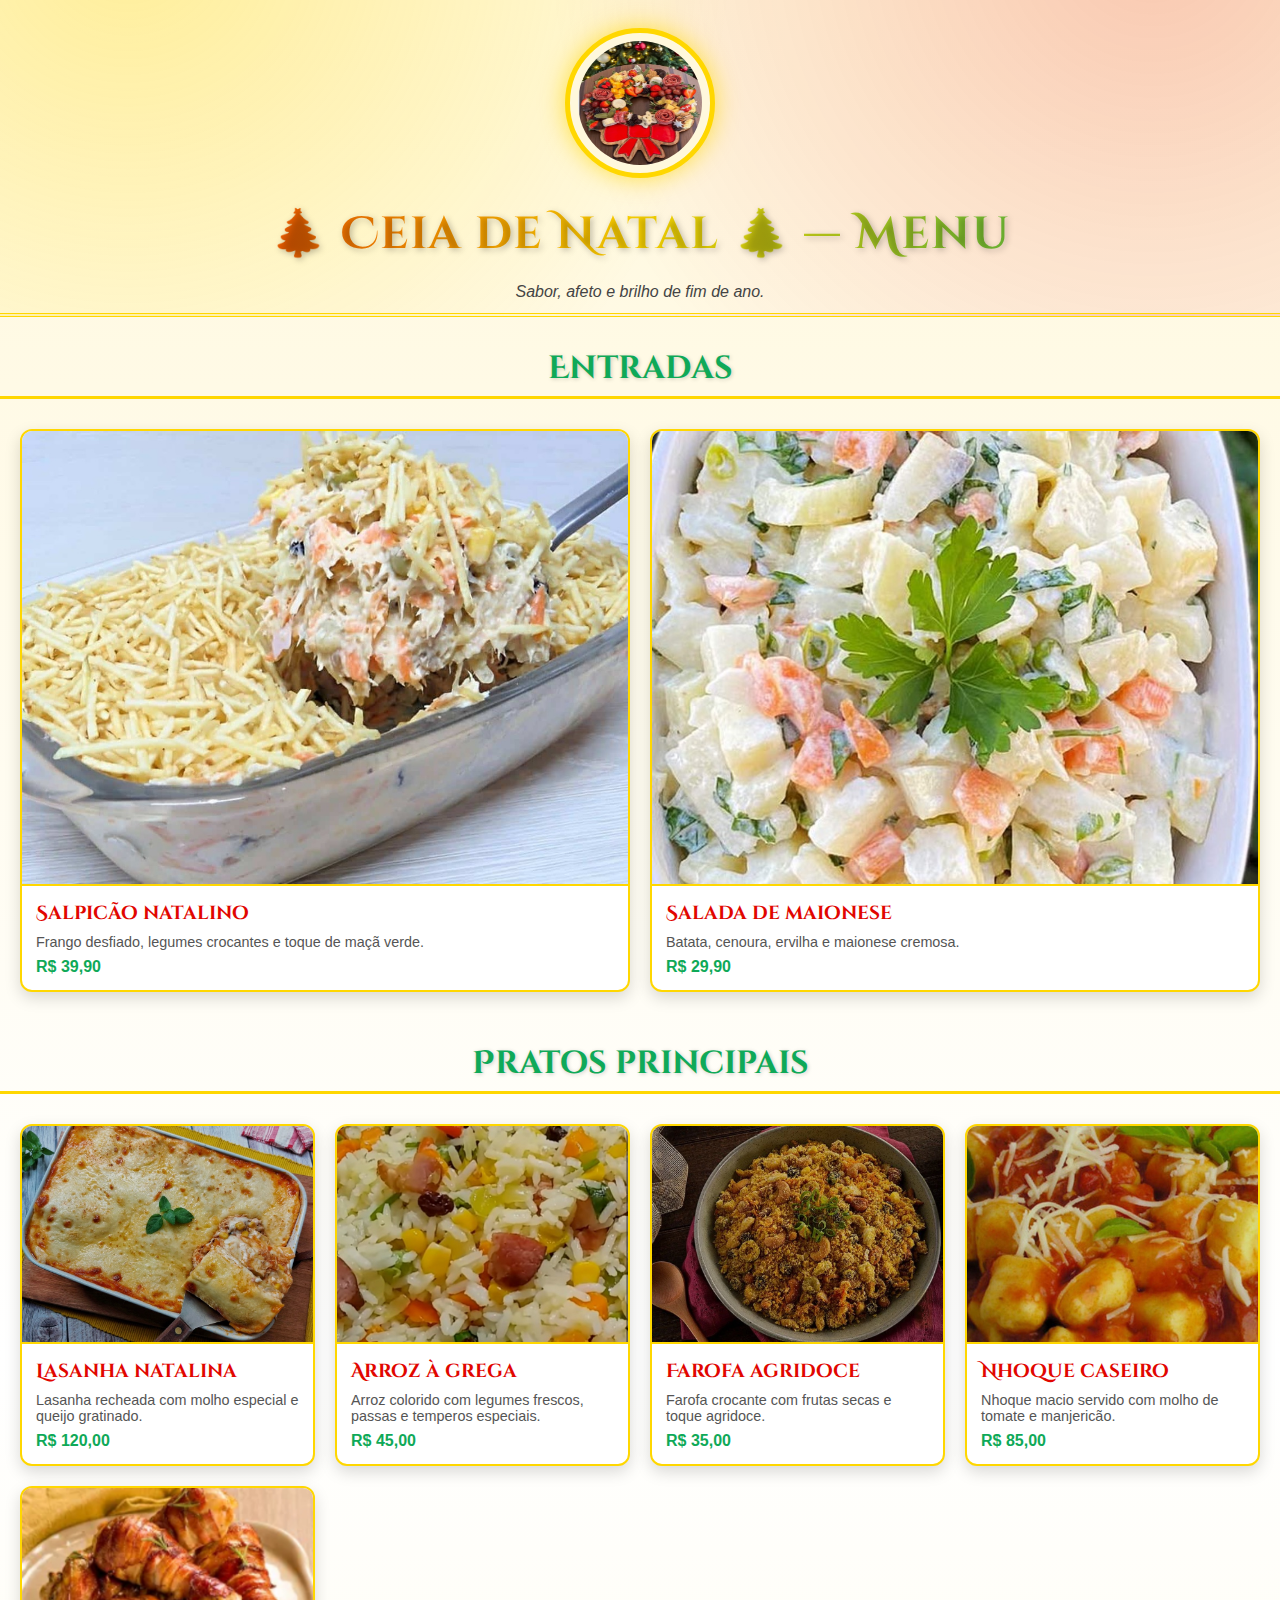
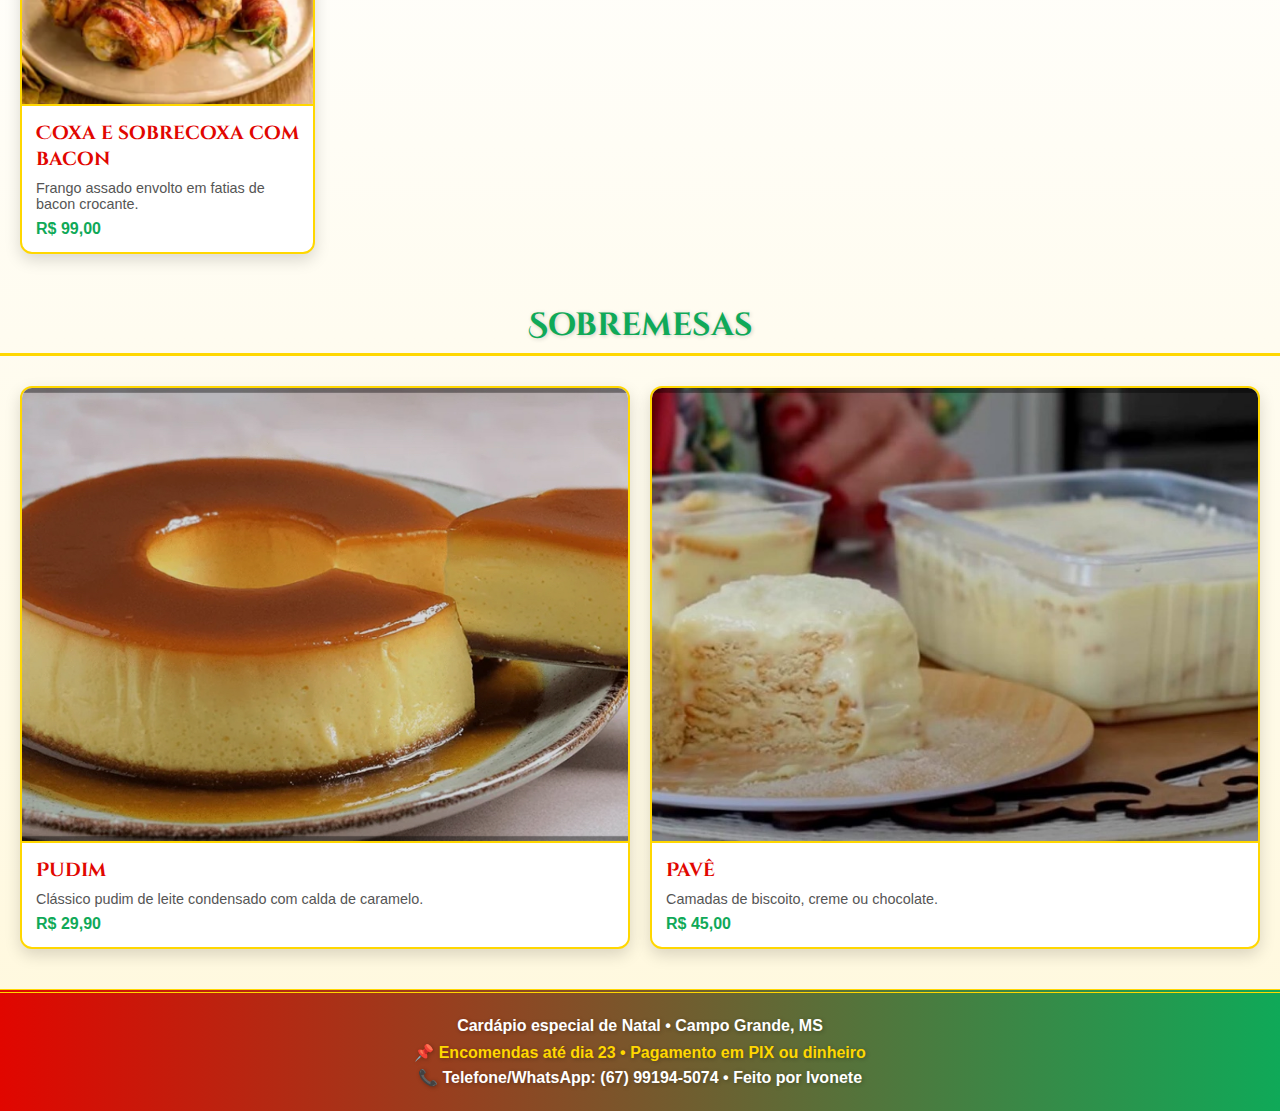
<file: index.html>
<!--DOCTYPE html>
<html lang="pt-BR">
<head>
  <meta charset="UTF-8" />
  <meta name="viewport" content="width=device-width, initial-scale=1" />
  <title>Cardápio Natalino</title>
  <link rel="stylesheet" href="styles.css" />
  <link href="https://fonts.googleapis.com/css2?family=Cinzel+Decorative:wght@700&display=swap" rel="stylesheet">

</head>
<body>
  <header class="header">
    <div class="brand">
      <img src="guirlanda1.jpeg" alt="Guirlanda de Natal" class="brand-icon" />
      <h1>🎄 Ceia de Natal 🎄 — Menu</h1>
    </div>
    <p class="subtitle">Sabor, afeto e brilho de fim de ano.</p>
  </header>

  <nav class="toolbar">
    <div class="search">
      <input id="searchInput" type="text" placeholder="Buscar por prato, ingrediente..." />
    </div>
    <div class="filters">
      <button class="chip active" data-category="todos">Todos</button>
      <button class="chip" data-category="entradas">Entradas</button>
      <button class="chip" data-category="principais">Pratos principais</button>
      <button class="chip" data-category="sobremesas">Sobremesas</button>
      
    </div>
  </nav>

  <main>
    <section id="menuGrid" class="grid"></section>
  </main>
<footer class="footer">
  <p>Cardápio especial de Natal • Campo Grande, MS</p>
  <p class="notice">📌 Encomendas até dia 23 • Pagamento em PIX ou dinheiro</p>
  <p class="contact">📞 Telefone/WhatsApp: (67) 99194-5074 • Feito por Ivonete</p>
</footer>


  <script src="script.js"></script>
</body>
</html -->




<!DOCTYPE html>
<html lang="pt-BR">
<head>
  <meta charset="UTF-8" />
  <meta name="viewport" content="width=device-width, initial-scale=1" />
  <title>Cardápio Natalino</title>
  <link href="https://fonts.googleapis.com/css2?family=Cinzel+Decorative:wght@700&display=swap" rel="stylesheet">
  <link rel="stylesheet" href="styles.css" />
</head>
<body>
  <header class="header">
    <div class="brand">
      <img src="/img/guirlanda1.jpeg" alt="Guirlanda de Natal" class="brand-icon" />
    </div>
    <h1>🎄 Ceia de Natal 🎄 — Menu</h1>
    <p class="subtitle">Sabor, afeto e brilho de fim de ano.</p>
  </header>

  <main>
    <section>
      <h2 class="section-title">Entradas</h2>
      <div class="grid">
        <article class="card">
          <img src="/img/salpicao.jpeg" alt="Salpicão natalino">
          <div class="card-content">
            <h3>Salpicão natalino</h3>
            <p class="desc">Frango desfiado, legumes crocantes e toque de maçã verde.</p>
            <span class="price">R$ 39,90</span>
          </div>
        </article>

        <article class="card">
          <img src="/img/maionese.jpeg" alt="Salada de maionese">
          <div class="card-content">
            <h3>Salada de maionese</h3>
            <p class="desc">Batata, cenoura, ervilha e maionese cremosa.</p>
            <span class="price">R$ 29,90</span>
          </div>
        </article>
      </div>
    </section>

    <section>
      <h2 class="section-title">Pratos principais</h2>
      <div class="grid">
        <article class="card">
          <img src="/img/lasanha.jpeg" alt="Lasanha natalina">
          <div class="card-content">
            <h3>Lasanha natalina</h3>
            <p class="desc">Lasanha recheada com molho especial e queijo gratinado.</p>
            <span class="price">R$ 120,00</span>
          </div>
        </article>

        <article class="card">
          <img src="/img/arroz_grega.jpeg" alt="Arroz à grega">
          <div class="card-content">
            <h3>Arroz à grega</h3>
            <p class="desc">Arroz colorido com legumes frescos, passas e temperos especiais.</p>
            <span class="price">R$ 45,00</span>
          </div>
        </article>

        <article class="card">
          <img src="/img/farofa_agridoce.jpeg" alt="Farofa agridoce">
          <div class="card-content">
            <h3>Farofa agridoce</h3>
            <p class="desc">Farofa crocante com frutas secas e toque agridoce.</p>
            <span class="price">R$ 35,00</span>
          </div>
        </article>

        <article class="card">
          <img src="/img/nhoque.jpeg" alt="Nhoque caseiro">
          <div class="card-content">
            <h3>Nhoque caseiro</h3>
            <p class="desc">Nhoque macio servido com molho de tomate e manjericão.</p>
            <span class="price">R$ 85,00</span>
          </div>
        </article>

        <article class="card">
          <img src="/img/coxasobrecoxa.jpeg" alt="Coxa e sobrecoxa com bacon">
          <div class="card-content">
            <h3>Coxa e sobrecoxa com bacon</h3>
            <p class="desc">Frango assado envolto em fatias de bacon crocante.</p>
            <span class="price">R$ 99,00</span>
          </div>
        </article>
      </div>
    </section>

    <section>
      <h2 class="section-title">Sobremesas</h2>
      <div class="grid">
        <article class="card">
          <img src="/img/pudim.JPG" alt="Pudim">
          <div class="card-content">
            <h3>Pudim</h3>
            <p class="desc">Clássico pudim de leite condensado com calda de caramelo.</p>
            <span class="price">R$ 29,90</span>
          </div>
        </article>

        <article class="card">
          <img src="/img/pave.jpeg" alt="Pavê">
          <div class="card-content">
            <h3>Pavê</h3>
            <p class="desc">Camadas de biscoito, creme ou chocolate.</p>
            <span class="price">R$ 45,00</span>
          </div>
        </article>
      </div>
    </section>
  </main>

  <footer class="footer">
    <p>Cardápio especial de Natal • Campo Grande, MS</p>
    <p class="notice">📌 Encomendas até dia 23 • Pagamento em PIX ou dinheiro</p>
    <p class="contact">📞 Telefone/WhatsApp: (67) 99194-5074 • Feito por Ivonete</p>
  </footer>
<script src="script.js"></script>
</body>
</html>
</file>
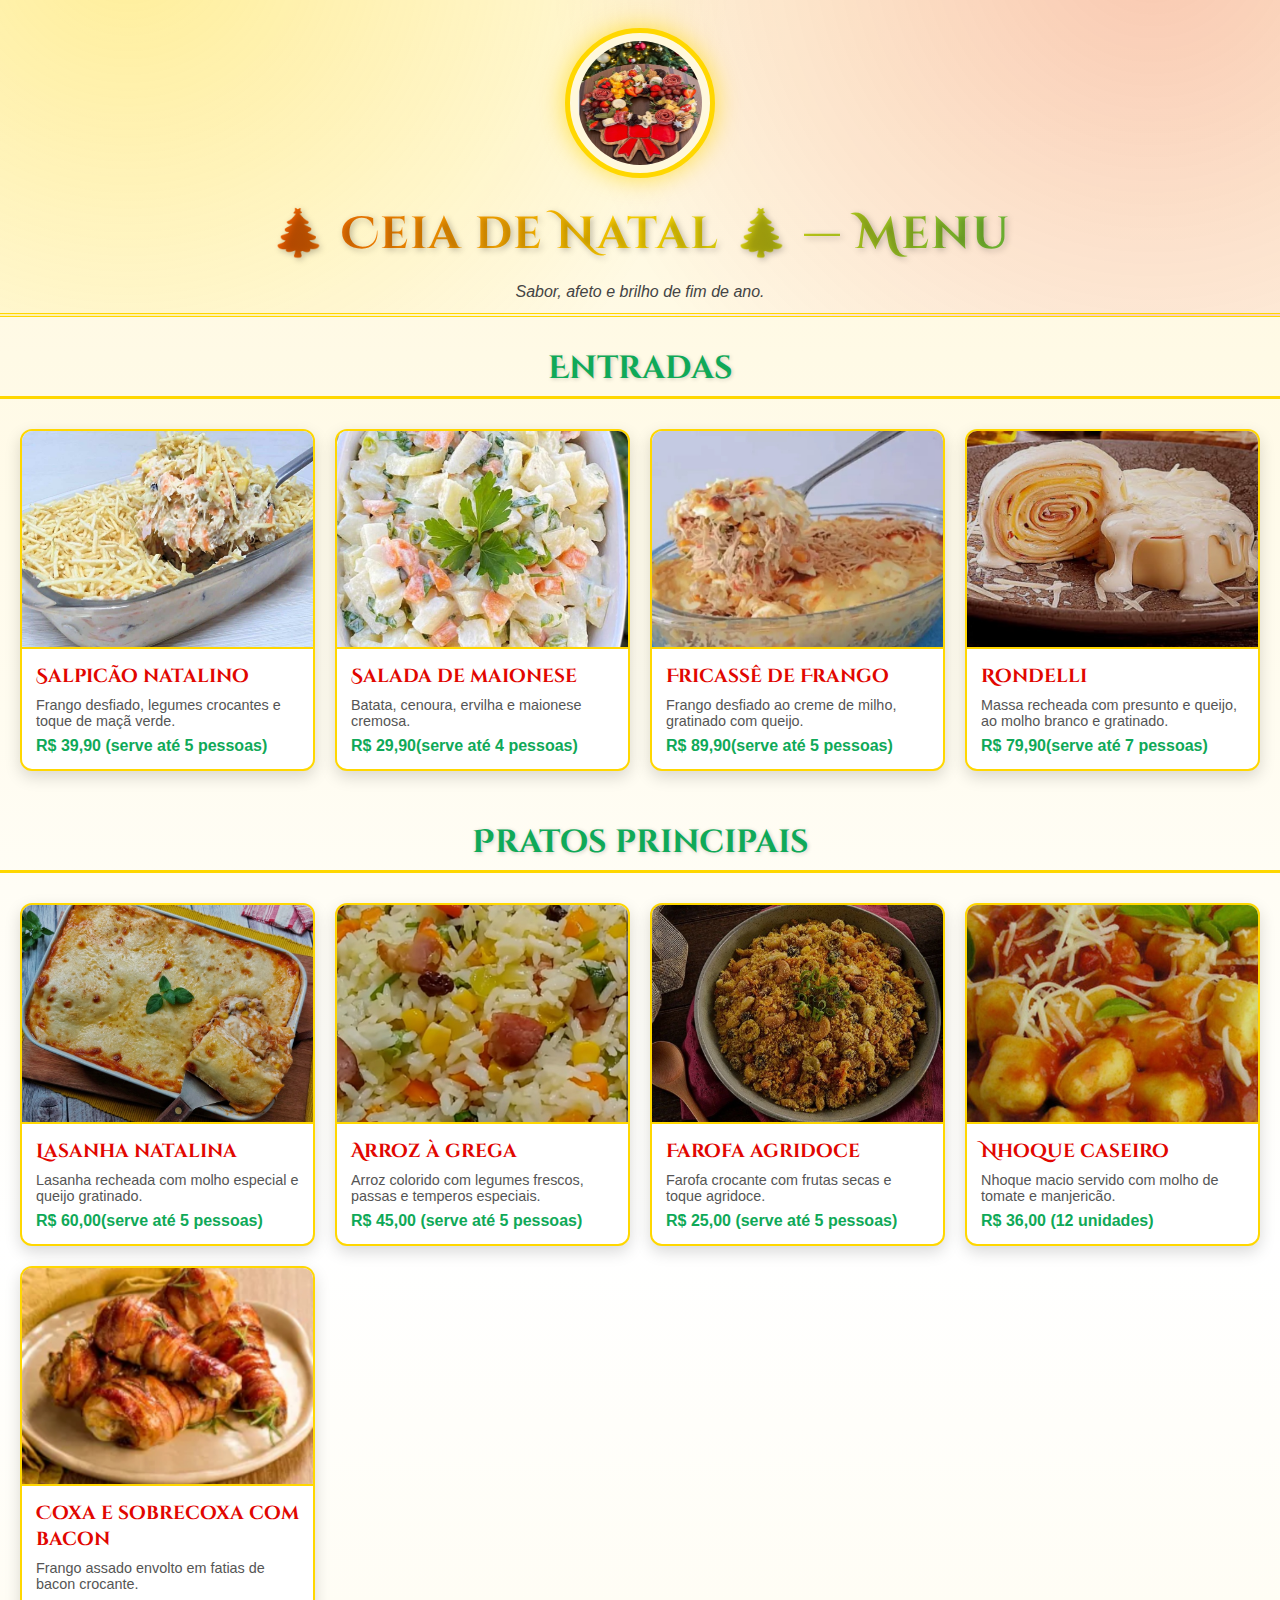
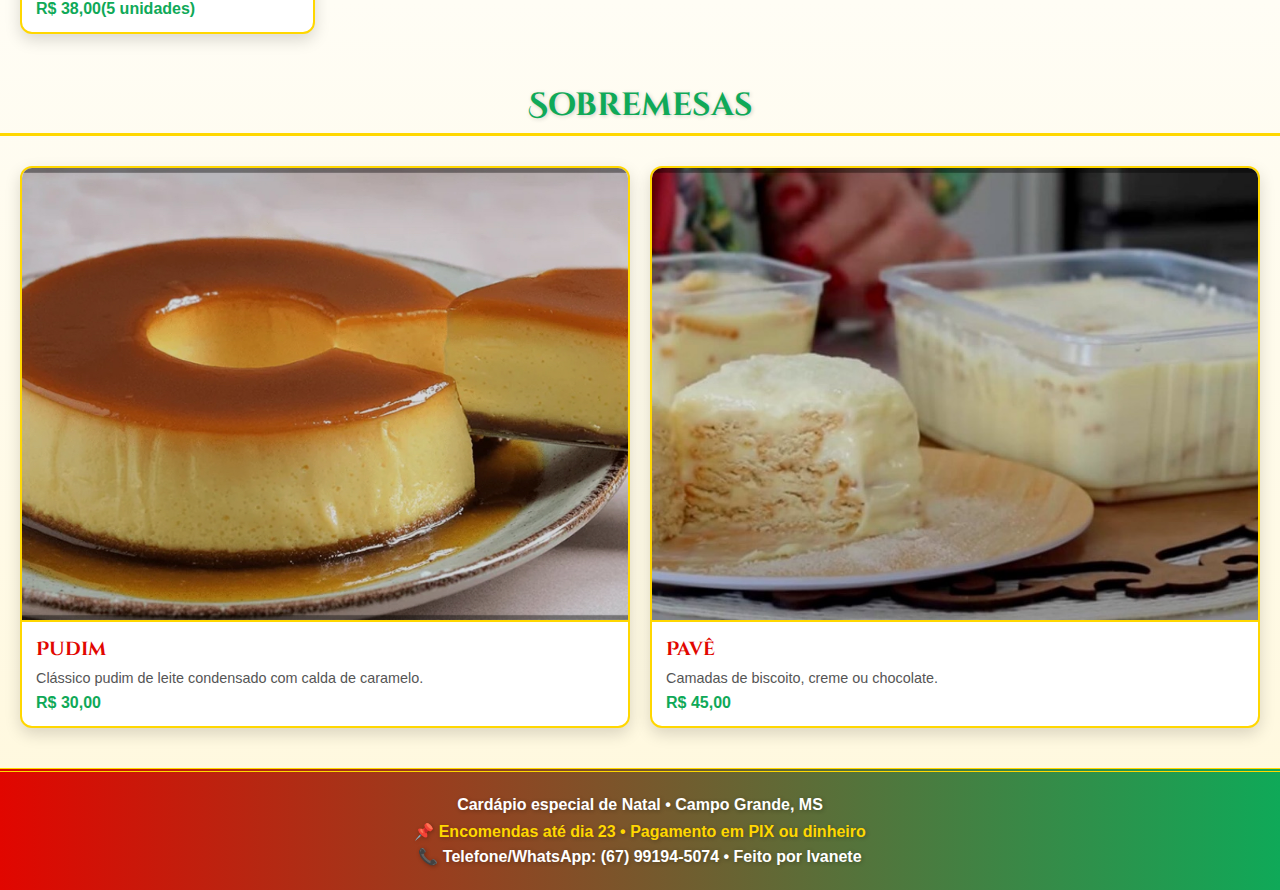
<file: cardapionatalino/index.html>
<!--DOCTYPE html>
<html lang="pt-BR">
<head>
  <meta charset="UTF-8" />
  <meta name="viewport" content="width=device-width, initial-scale=1" />
  <title>Cardápio Natalino</title>
  <link rel="stylesheet" href="styles.css" />
  <link href="https://fonts.googleapis.com/css2?family=Cinzel+Decorative:wght@700&display=swap" rel="stylesheet">

</head>
<body>
  <header class="header">
    <div class="brand">
      <img src="guirlanda1.jpeg" alt="Guirlanda de Natal" class="brand-icon" />
      <h1>🎄 Ceia de Natal 🎄 — Menu</h1>
    </div>
    <p class="subtitle">Sabor, afeto e brilho de fim de ano.</p>
  </header>

  <nav class="toolbar">
    <div class="search">
      <input id="searchInput" type="text" placeholder="Buscar por prato, ingrediente..." />
    </div>
    <div class="filters">
      <button class="chip active" data-category="todos">Todos</button>
      <button class="chip" data-category="entradas">Entradas</button>
      <button class="chip" data-category="principais">Pratos principais</button>
      <button class="chip" data-category="sobremesas">Sobremesas</button>
      
    </div>
  </nav>

  <main>
    <section id="menuGrid" class="grid"></section>
  </main>
<footer class="footer">
  <p>Cardápio especial de Natal • Campo Grande, MS</p>
  <p class="notice">📌 Encomendas até dia 23 • Pagamento em PIX ou dinheiro</p>
  <p class="contact">📞 Telefone/WhatsApp: (67) 99194-5074 • Feito por Ivonete</p>
</footer>


  <script src="script.js"></script>
</body>
</html -->




<!DOCTYPE html>
<html lang="pt-BR">
<head>
  <meta charset="UTF-8" />
  <meta name="viewport" content="width=device-width, initial-scale=1" />
  <title>Cardápio Natalino</title>
  <link href="https://fonts.googleapis.com/css2?family=Cinzel+Decorative:wght@700&display=swap" rel="stylesheet">
  <link rel="stylesheet" href="styles.css" />
</head>
<body>
  <header class="header">
    <div class="brand">
      <img src="/img/guirlanda1.jpeg" alt="Guirlanda de Natal" class="brand-icon" />
    </div>
    <h1>🎄 Ceia de Natal 🎄 — Menu</h1>
    <p class="subtitle">Sabor, afeto e brilho de fim de ano.</p>
  </header>

  <main>
    <section>
      <h2 class="section-title">Entradas</h2>
      <div class="grid">
        <article class="card">
          <img src="/img/salpicao.jpeg" alt="Salpicão natalino">
          <div class="card-content">
            <h3>Salpicão natalino</h3>
            <p class="desc">Frango desfiado, legumes crocantes e toque de maçã verde.</p>
            <span class="price">R$ 39,90 (serve até 5 pessoas)</span>
          </div>
        </article>

        <article class="card">
          <img src="/img/maionese.jpeg" alt="Salada de maionese">
          <div class="card-content">
            <h3>Salada de maionese</h3>
            <p class="desc">Batata, cenoura, ervilha e maionese cremosa.</p>
            <span class="price">R$ 29,90(serve até 4 pessoas)</span>
          </div>
        </article>
        <!-- Fricassê de Frango -->
<article class="card">
  <img src="/img/fricasse.jpeg" alt="Fricassê de frango">
  <div class="card-content">
    <h3>Fricassê de Frango</h3>
    <p class="desc">Frango desfiado ao creme de milho, gratinado com queijo.</p>
    <span class="price">R$ 89,90(serve até 5 pessoas)</span>
  </div>
</article>

<!-- Rondelli de Presunto e Queijo -->
<article class="card">
  <img src="/img/rondeli.jpeg" alt="Rondelli de presunto e queijo">
  <div class="card-content">
    <h3>Rondelli</h3>
    <p class="desc">Massa recheada com presunto e queijo, ao molho branco e gratinado.</p>
    <span class="price">R$ 79,90(serve até 7 pessoas)</span>
  </div>
</article>

      </div>
    </section>

    <section>
      <h2 class="section-title">Pratos principais</h2>
      <div class="grid">
        <article class="card">
          <img src="/img/lasanha.jpeg" alt="Lasanha natalina">
          <div class="card-content">
            <h3>Lasanha natalina</h3>
            <p class="desc">Lasanha recheada com molho especial e queijo gratinado.</p>
            <span class="price">R$ 60,00(serve até 5 pessoas)</span>
          </div>
        </article>

        <article class="card">
          <img src="/img/arroz_grega.jpeg" alt="Arroz à grega">
          <div class="card-content">
            <h3>Arroz à grega</h3>
            <p class="desc">Arroz colorido com legumes frescos, passas e temperos especiais.</p>
            <span class="price">R$ 45,00 (serve até 5 pessoas)</span>
          </div>
        </article>

        <article class="card">
          <img src="/img/farofa_agridoce.jpeg" alt="Farofa agridoce">
          <div class="card-content">
            <h3>Farofa agridoce</h3>
            <p class="desc">Farofa crocante com frutas secas e toque agridoce.</p>
            <span class="price">R$ 25,00 (serve até 5 pessoas) </span>
          </div>
        </article>

        <article class="card">
          <img src="/img/nhoque.jpeg" alt="Nhoque caseiro">
          <div class="card-content">
            <h3>Nhoque caseiro</h3>
            <p class="desc">Nhoque macio servido com molho de tomate e manjericão.</p>
            <span class="price">R$ 36,00 (12 unidades)</span>
          </div>
        </article>

        <article class="card">
          <img src="/img/coxasobrecoxa.jpeg" alt="Coxa e sobrecoxa com bacon">
          <div class="card-content">
            <h3>Coxa e sobrecoxa com bacon</h3>
            <p class="desc">Frango assado envolto em fatias de bacon crocante.</p>
            <span class="price">R$ 38,00(5 unidades)</span>
          </div>
        </article>
      </div>
    </section>

    <section>
      <h2 class="section-title">Sobremesas</h2>
      <div class="grid">
        <article class="card">
          <img src="/img/pudim.JPG" alt="Pudim">
          <div class="card-content">
            <h3>Pudim</h3>
            <p class="desc">Clássico pudim de leite condensado com calda de caramelo.</p>
            <span class="price">R$ 30,00</span>
          </div>
        </article>

        <article class="card">
          <img src="/img/pave.jpeg" alt="Pavê">
          <div class="card-content">
            <h3>Pavê</h3>
            <p class="desc">Camadas de biscoito, creme ou chocolate.</p>
            <span class="price">R$ 45,00</span>
          </div>
        </article>
      </div>
    </section>
  </main>

  <footer class="footer">
    <p>Cardápio especial de Natal • Campo Grande, MS</p>
    <p class="notice">📌 Encomendas até dia 23 • Pagamento em PIX ou dinheiro</p>
    <p class="contact">📞 Telefone/WhatsApp: (67) 99194-5074 • Feito por Ivanete</p>
  </footer>
<script src="script.js"></script>
</body>
</html>
</file>
<file: styles.css>
/* Paleta de cores natalinas 
:root {
  --red: #B3001B;
  --green: #0E5A2A;
  --gold: #C9A227;
  --cream: #FFF5E6;
  --text: #2B2B2B;
}

/* Reset básico 
* {
  box-sizing: border-box;
  margin: 0;
  padding: 0;
}

body {
  font-family: 'Segoe UI', sans-serif;
  background: linear-gradient(180deg, #fff 0%, var(--cream) 100%);
  color: var(--text);
}

/* Cabeçalho 
.header {
  padding: 28px 20px 12px;
  text-align: center;
  background: radial-gradient(circle at 10% -20%, rgba(201,162,39,0.2), transparent 50%),
              radial-gradient(circle at 90% -20%, rgba(179,0,27,0.15), transparent 50%);
  border-bottom: 4px double var(--gold);
}

.brand {
  display: flex;
  justify-content: center;
  margin-bottom: 16px;
}

.brand-icon {
  width: 180px;       /* aumenta bastante o tamanho 
  height: 180px;
  border-radius: 50%; /* mantém formato circular 
  border: 5px solid var(--gold); /* borda dourada mais grossa 
  box-shadow: 0 0 25px rgba(201,162,39,0.7); /* brilho dourado 
  background: var(--cream); /* fundo claro para destacar 
  padding: 8px; /* espaço interno 
}


.header h1 {
  font-family: 'Cinzel Decorative', serif;
  font-size: 2.8rem;
  background: linear-gradient(90deg, var(--red), var(--gold), var(--green));
  -webkit-background-clip: text;
  -webkit-text-fill-color: transparent;
  text-shadow: 2px 2px 6px rgba(0,0,0,0.25);
  letter-spacing: 2px;
  margin: 0;
  padding: 10px 0;
}

.subtitle {
  margin-top: 8px;
  font-size: 1rem;
  color: #444;
  font-style: italic;
}

/* Barra de ferramentas 
.toolbar {
  display: flex;
  gap: 16px;
  flex-wrap: wrap;
  padding: 16px 20px;
  justify-content: center;
  background: var(--green);
}

.search input {
  padding: 10px 12px;
  width: 280px;
  max-width: 90vw;
  border: 2px solid var(--gold);
  border-radius: 8px;
  outline-color: var(--red);
}

.filters {
  display: flex;
  gap: 8px;
  flex-wrap: wrap;
}

.chip {
  padding: 8px 14px;
  border: 2px solid var(--gold);
  color: var(--gold);
  background: var(--red);
  border-radius: 999px;
  cursor: pointer;
  font-weight: bold;
  transition: all .2s ease;
}

.chip:hover {
  background: var(--gold);
  color: var(--red);
}

.chip.active {
  background: var(--green);
  color: #fff;
}

/* Grid de pratos 
.grid {
  display: grid;
  grid-template-columns: repeat(auto-fit, minmax(240px, 1fr));
  gap: 20px;
  padding: 20px;
}
/* Quando só houver um card no grid 
.grid:has(.card:only-child) {
  justify-content: center;
}

.grid .card:only-child {
  max-width: 320px;   /* largura máxima 
  margin: 0 auto;     /* centraliza 
}


.card {
  background: #fff;
  border-radius: 12px;
  overflow: hidden;
  border: 2px solid var(--gold);
  box-shadow: 0 6px 16px rgba(0,0,0,0.1);
  display: flex;
  flex-direction: column;
  transition: transform .2s ease;
}

.card:hover {
  transform: scale(1.03);
}

.card img {
  width: 100%;
  aspect-ratio: 4/3;   /* mantém proporção fixa 
  object-fit: cover;   /* preenche sem distorcer 
  border-bottom: 2px solid var(--gold);
}


.card-content {
  padding: 14px;
  display: flex;
  flex-direction: column;
  gap: 8px;
}

.title {
  display: flex;
  align-items: center;
  justify-content: space-between;
}

.title h3 {
  margin: 0;
  font-size: 1.2rem;
  color: var(--red);
  font-family: 'Cinzel Decorative', serif;
}

.badge {
  background: linear-gradient(90deg, var(--red), var(--gold));
  color: #fff;
  font-size: .75rem;
  padding: 4px 8px;
  border-radius: 999px;
}

.desc {
  font-size: .9rem;
  color: #555;
  min-height: 42px;
}

.meta {
  display: flex;
  align-items: center;
  justify-content: space-between;
}

.price {
  color: var(--green);
  font-weight: 700;
}

.tag {
  color: var(--gold);
  font-size: .85rem;
  font-style: italic;
}

/* Rodapé 
.footer {
  padding: 24px 20px;
  text-align: center;
  color: #fff;
  background: var(--red);
  border-top: 4px double var(--gold);
  margin-top: 20px;
  font-weight: bold;
}

/* Responsivo 
@media (min-width: 900px) {
  .search input { width: 360px; }
  .card img { height: 200px; }
}

*/




:root {
  --red: #E10600;     /* vermelho vivo */
  --green: #0FA958;   /* verde vibrante */
  --gold: #FFD700;    /* dourado brilhante */
  --cream: #FFF8DC;   /* creme suave */
  --text: #2B2B2B;
}

* {
  box-sizing: border-box;
  margin: 0;
  padding: 0;
}

body {
  font-family: 'Segoe UI', sans-serif;
  background: linear-gradient(180deg, var(--cream) 0%, #fff 50%, var(--cream) 100%);
  color: var(--text);
}

/* Cabeçalho */
.header {
  padding: 28px 20px 12px;
  text-align: center;
  background: radial-gradient(circle at 10% -20%, rgba(255,215,0,0.3), transparent 50%),
              radial-gradient(circle at 90% -20%, rgba(225,6,0,0.2), transparent 50%);
  border-bottom: 4px double var(--gold);
}

.brand {
  display: flex;
  justify-content: center;
  margin-bottom: 16px;
}

.brand-icon {
  width: 150px;
  height: 150px;
  border-radius: 50%;
  border: 5px solid var(--gold);
  box-shadow: 0 0 25px rgba(255,215,0,0.7);
  background: var(--cream);
  padding: 8px;
}

.header h1 {
  font-family: 'Cinzel Decorative', serif;
  font-size: 2.8rem;
  background: linear-gradient(90deg, var(--red), var(--gold), var(--green));
  -webkit-background-clip: text;
  -webkit-text-fill-color: transparent;
  text-shadow: 2px 2px 6px rgba(0,0,0,0.25);
  letter-spacing: 2px;
  margin: 0;
  padding: 10px 0;
}

.subtitle {
  margin-top: 8px;
  font-size: 1rem;
  color: #444;
  font-style: italic;
}

/* Títulos das seções */
.section-title {
  font-family: 'Cinzel Decorative', serif;
  font-size: 2rem;
  color: var(--green);
  text-align: center;
  margin: 30px 0 10px;
  border-bottom: 3px solid var(--gold);
  padding-bottom: 6px;
  text-shadow: 1px 1px 4px rgba(0,0,0,0.2);
}

/* Grid */
.grid {
  display: grid;
  grid-template-columns: repeat(auto-fit, minmax(240px, 1fr));
  gap: 20px;
  padding: 20px;
}

.card {
  background: #fff;
  border-radius: 12px;
  overflow: hidden;
  border: 2px solid var(--gold);
  box-shadow: 0 6px 16px rgba(0,0,0,0.15);
  display: flex;
  flex-direction: column;
  transition: transform .2s ease, box-shadow .2s ease;
}

.card:hover {
  transform: scale(1.05);
  box-shadow: 0 8px 20px rgba(225,6,0,0.3);
}

.card img {
  width: 100%;
  aspect-ratio: 4/3;
  object-fit: cover;
  border-bottom: 2px solid var(--gold);
}

.card-content {
  padding: 14px;
}

.card-content h3 {
  margin: 0;
  font-size: 1.2rem;
  color: var(--red);
  font-family: 'Cinzel Decorative', serif;
}

.desc {
  font-size: .9rem;
  color: #555;
  margin: 8px 0;
}

.price {
  color: var(--green);
  font-weight: 700;
}

/* Rodapé */
.footer {
  padding: 24px 20px;
  text-align: center;
  color: #fff;
  background: linear-gradient(90deg, var(--red), var(--green));
  border-top: 4px double var(--gold);
  margin-top: 20px;
  font-weight: bold;
  text-shadow: 1px 1px 4px rgba(0,0,0,0.3);
}

.notice {
  margin-top: 8px;
  font-size: 1rem;
  color: var(--gold);
  font-weight: bold;
}

.contact {
  margin-top: 6px;
  font-size: 1rem;
  color: #fff;
}

/* ============================= */
/* Estilo especial para impressão */
/* ============================= */
@media print {
 .card img {
  width: 100%;
  aspect-ratio: 4 / 3;   /* todas ficam no mesmo formato */
  object-fit: cover;     /* preenche sem distorcer */
}
 .card {
    page-break-inside: avoid; /* impede que o card seja cortado */
    break-inside: avoid;      /* compatibilidade */
  }
  .card-content {
    padding: 10px;        /* mantém quadrado proporcional */
  }

  .desc {
    font-size: 0.8rem;    /* texto compacto */
    line-height: 1.2;
  }

  .grid {
    grid-template-columns: 1fr 1fr; /* duas colunas fixas no PDF */
    gap: 12px;
  }

  section {
    page-break-before: always; /* cada seção em página separada */
  }
  section:first-of-type {
    page-break-before: auto;
  }
}
</file>
<file: cardapionatalino/styles.css>
/* Paleta de cores natalinas 
:root {
  --red: #B3001B;
  --green: #0E5A2A;
  --gold: #C9A227;
  --cream: #FFF5E6;
  --text: #2B2B2B;
}

/* Reset básico 
* {
  box-sizing: border-box;
  margin: 0;
  padding: 0;
}

body {
  font-family: 'Segoe UI', sans-serif;
  background: linear-gradient(180deg, #fff 0%, var(--cream) 100%);
  color: var(--text);
}

/* Cabeçalho 
.header {
  padding: 28px 20px 12px;
  text-align: center;
  background: radial-gradient(circle at 10% -20%, rgba(201,162,39,0.2), transparent 50%),
              radial-gradient(circle at 90% -20%, rgba(179,0,27,0.15), transparent 50%);
  border-bottom: 4px double var(--gold);
}

.brand {
  display: flex;
  justify-content: center;
  margin-bottom: 16px;
}

.brand-icon {
  width: 180px;       /* aumenta bastante o tamanho 
  height: 180px;
  border-radius: 50%; /* mantém formato circular 
  border: 5px solid var(--gold); /* borda dourada mais grossa 
  box-shadow: 0 0 25px rgba(201,162,39,0.7); /* brilho dourado 
  background: var(--cream); /* fundo claro para destacar 
  padding: 8px; /* espaço interno 
}


.header h1 {
  font-family: 'Cinzel Decorative', serif;
  font-size: 2.8rem;
  background: linear-gradient(90deg, var(--red), var(--gold), var(--green));
  -webkit-background-clip: text;
  -webkit-text-fill-color: transparent;
  text-shadow: 2px 2px 6px rgba(0,0,0,0.25);
  letter-spacing: 2px;
  margin: 0;
  padding: 10px 0;
}

.subtitle {
  margin-top: 8px;
  font-size: 1rem;
  color: #444;
  font-style: italic;
}

/* Barra de ferramentas 
.toolbar {
  display: flex;
  gap: 16px;
  flex-wrap: wrap;
  padding: 16px 20px;
  justify-content: center;
  background: var(--green);
}

.search input {
  padding: 10px 12px;
  width: 280px;
  max-width: 90vw;
  border: 2px solid var(--gold);
  border-radius: 8px;
  outline-color: var(--red);
}

.filters {
  display: flex;
  gap: 8px;
  flex-wrap: wrap;
}

.chip {
  padding: 8px 14px;
  border: 2px solid var(--gold);
  color: var(--gold);
  background: var(--red);
  border-radius: 999px;
  cursor: pointer;
  font-weight: bold;
  transition: all .2s ease;
}

.chip:hover {
  background: var(--gold);
  color: var(--red);
}

.chip.active {
  background: var(--green);
  color: #fff;
}

/* Grid de pratos 
.grid {
  display: grid;
  grid-template-columns: repeat(auto-fit, minmax(240px, 1fr));
  gap: 20px;
  padding: 20px;
}
/* Quando só houver um card no grid 
.grid:has(.card:only-child) {
  justify-content: center;
}

.grid .card:only-child {
  max-width: 320px;   /* largura máxima 
  margin: 0 auto;     /* centraliza 
}


.card {
  background: #fff;
  border-radius: 12px;
  overflow: hidden;
  border: 2px solid var(--gold);
  box-shadow: 0 6px 16px rgba(0,0,0,0.1);
  display: flex;
  flex-direction: column;
  transition: transform .2s ease;
}

.card:hover {
  transform: scale(1.03);
}

.card img {
  width: 100%;
  aspect-ratio: 4/3;   /* mantém proporção fixa 
  object-fit: cover;   /* preenche sem distorcer 
  border-bottom: 2px solid var(--gold);
}


.card-content {
  padding: 14px;
  display: flex;
  flex-direction: column;
  gap: 8px;
}

.title {
  display: flex;
  align-items: center;
  justify-content: space-between;
}

.title h3 {
  margin: 0;
  font-size: 1.2rem;
  color: var(--red);
  font-family: 'Cinzel Decorative', serif;
}

.badge {
  background: linear-gradient(90deg, var(--red), var(--gold));
  color: #fff;
  font-size: .75rem;
  padding: 4px 8px;
  border-radius: 999px;
}

.desc {
  font-size: .9rem;
  color: #555;
  min-height: 42px;
}

.meta {
  display: flex;
  align-items: center;
  justify-content: space-between;
}

.price {
  color: var(--green);
  font-weight: 700;
}

.tag {
  color: var(--gold);
  font-size: .85rem;
  font-style: italic;
}

/* Rodapé 
.footer {
  padding: 24px 20px;
  text-align: center;
  color: #fff;
  background: var(--red);
  border-top: 4px double var(--gold);
  margin-top: 20px;
  font-weight: bold;
}

/* Responsivo 
@media (min-width: 900px) {
  .search input { width: 360px; }
  .card img { height: 200px; }
}

*/




:root {
  --red: #E10600;     /* vermelho vivo */
  --green: #0FA958;   /* verde vibrante */
  --gold: #FFD700;    /* dourado brilhante */
  --cream: #FFF8DC;   /* creme suave */
  --text: #2B2B2B;
}

* {
  box-sizing: border-box;
  margin: 0;
  padding: 0;
}

body {
  font-family: 'Segoe UI', sans-serif;
  background: linear-gradient(180deg, var(--cream) 0%, #fff 50%, var(--cream) 100%);
  color: var(--text);
}

/* Cabeçalho */
.header {
  padding: 28px 20px 12px;
  text-align: center;
  background: radial-gradient(circle at 10% -20%, rgba(255,215,0,0.3), transparent 50%),
              radial-gradient(circle at 90% -20%, rgba(225,6,0,0.2), transparent 50%);
  border-bottom: 4px double var(--gold);
}

.brand {
  display: flex;
  justify-content: center;
  margin-bottom: 16px;
}

.brand-icon {
  width: 150px;
  height: 150px;
  border-radius: 50%;
  border: 5px solid var(--gold);
  box-shadow: 0 0 25px rgba(255,215,0,0.7);
  background: var(--cream);
  padding: 8px;
}

.header h1 {
  font-family: 'Cinzel Decorative', serif;
  font-size: 2.8rem;
  background: linear-gradient(90deg, var(--red), var(--gold), var(--green));
  -webkit-background-clip: text;
  -webkit-text-fill-color: transparent;
  text-shadow: 2px 2px 6px rgba(0,0,0,0.25);
  letter-spacing: 2px;
  margin: 0;
  padding: 10px 0;
}

.subtitle {
  margin-top: 8px;
  font-size: 1rem;
  color: #444;
  font-style: italic;
}

/* Títulos das seções */
.section-title {
  font-family: 'Cinzel Decorative', serif;
  font-size: 2rem;
  color: var(--green);
  text-align: center;
  margin: 30px 0 10px;
  border-bottom: 3px solid var(--gold);
  padding-bottom: 6px;
  text-shadow: 1px 1px 4px rgba(0,0,0,0.2);
}

/* Grid */
.grid {
  display: grid;
  grid-template-columns: repeat(auto-fit, minmax(240px, 1fr));
  gap: 20px;
  padding: 20px;
}

.card {
  background: #fff;
  border-radius: 12px;
  overflow: hidden;
  border: 2px solid var(--gold);
  box-shadow: 0 6px 16px rgba(0,0,0,0.15);
  display: flex;
  flex-direction: column;
  transition: transform .2s ease, box-shadow .2s ease;
}

.card:hover {
  transform: scale(1.05);
  box-shadow: 0 8px 20px rgba(225,6,0,0.3);
}

.card img {
  width: 100%;
  aspect-ratio: 4/3;
  object-fit: cover;
  border-bottom: 2px solid var(--gold);
}

.card-content {
  padding: 14px;
}

.card-content h3 {
  margin: 0;
  font-size: 1.2rem;
  color: var(--red);
  font-family: 'Cinzel Decorative', serif;
}

.desc {
  font-size: .9rem;
  color: #555;
  margin: 8px 0;
}

.price {
  color: var(--green);
  font-weight: 700;
}

/* Rodapé */
.footer {
  padding: 24px 20px;
  text-align: center;
  color: #fff;
  background: linear-gradient(90deg, var(--red), var(--green));
  border-top: 4px double var(--gold);
  margin-top: 20px;
  font-weight: bold;
  text-shadow: 1px 1px 4px rgba(0,0,0,0.3);
}

.notice {
  margin-top: 8px;
  font-size: 1rem;
  color: var(--gold);
  font-weight: bold;
}

.contact {
  margin-top: 6px;
  font-size: 1rem;
  color: #fff;
}

/* ============================= */
/* Estilo especial para impressão */
/* ============================= */
@media print {
 .card img {
  width: 100%;
  aspect-ratio: 4 / 3;   /* todas ficam no mesmo formato */
  object-fit: cover;     /* preenche sem distorcer */
}
 .card {
    page-break-inside: avoid; /* impede que o card seja cortado */
    break-inside: avoid;      /* compatibilidade */
  }
  .card-content {
    padding: 10px;        /* mantém quadrado proporcional */
  }

  .desc {
    font-size: 0.8rem;    /* texto compacto */
    line-height: 1.2;
  }

  .grid {
    grid-template-columns: 1fr 1fr; /* duas colunas fixas no PDF */
    gap: 12px;
  }

  section {
    page-break-before: always; /* cada seção em página separada */
  }
  section:first-of-type {
    page-break-before: auto;
  }
}
</file>
